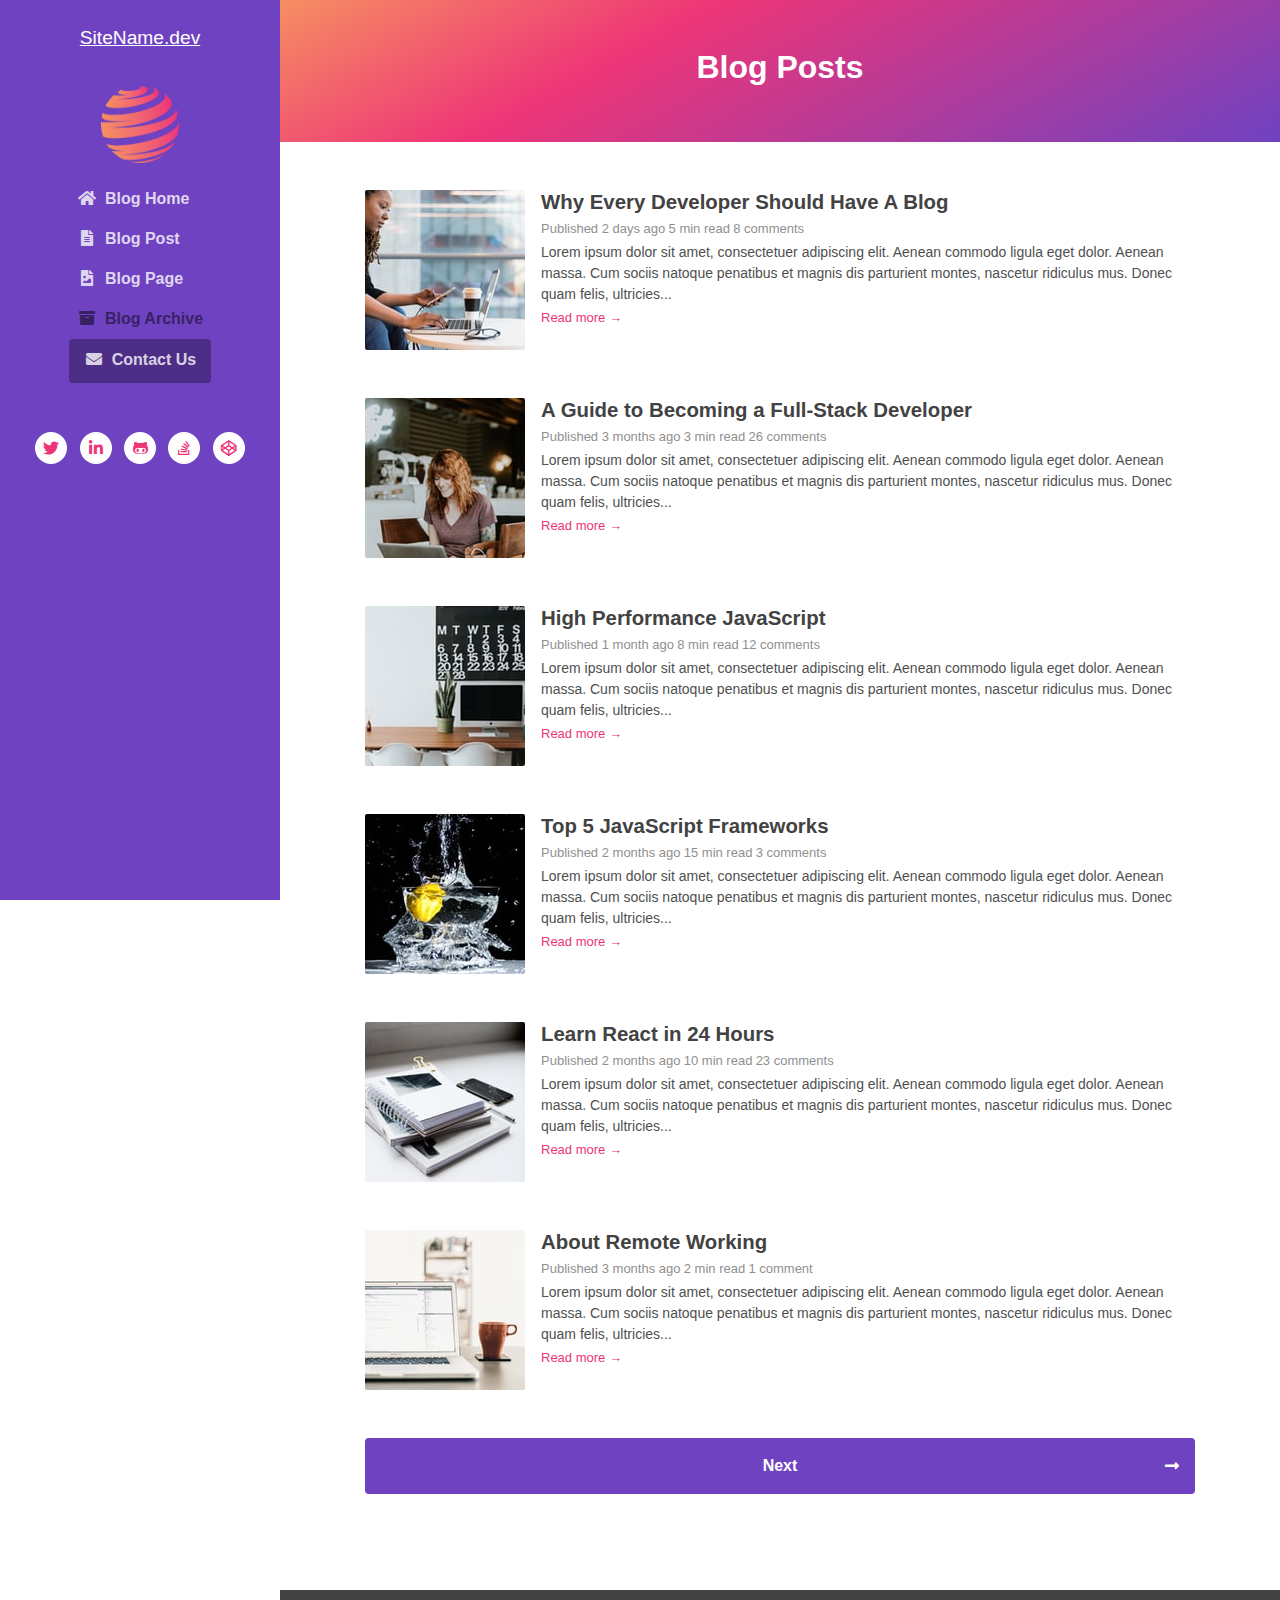
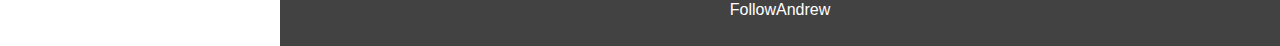
<file: archive.html>
<!DOCTYPE html>
<html lang="en"> 
<head>
    <title>Blog Site Template</title>
    <!-- Meta -->
    <meta charset="utf-8">
    <meta http-equiv="X-UA-Compatible" content="IE=edge">
    <meta name="viewport" content="width=device-width, initial-scale=1.0">
    <meta name="description" content="Blog Site Template">
    <meta name="author" content="https://youtube.com/FollowAndrew">    
    <link rel="shortcut icon" href="images/logo.png"> 
    
    <!-- FontAwesome CSS-->
	<link rel="stylesheet" href="https://cdnjs.cloudflare.com/ajax/libs/font-awesome/5.13.0/css/all.min.css">
	<!-- Bootstrap CSS-->
	<link rel="stylesheet" href="https://stackpath.bootstrapcdn.com/bootstrap/4.4.1/css/bootstrap.min.css" integrity="sha384-Vkoo8x4CGsO3+Hhxv8T/Q5PaXtkKtu6ug5TOeNV6gBiFeWPGFN9MuhOf23Q9Ifjh" crossorigin="anonymous">  
	<!-- Theme CSS -->
	<link rel="stylesheet" href="css/style.css">

</head> 

<body>
    
    <header class="header text-center">	    
	    <a class="site-title pt-lg-4 mb-0" href="index.html">SiteName.dev</a>
        
	    <nav class="navbar navbar-expand-lg navbar-dark" >
           
			<button class="navbar-toggler" type="button" data-toggle="collapse" data-target="#navigation" aria-controls="navigation" aria-expanded="false" aria-label="Toggle navigation">
			<span class="navbar-toggler-icon"></span>
			</button>

			<div id="navigation" class="collapse navbar-collapse flex-column" >
				<img class="mb-3 mx-auto logo" src="images/logo.png" alt="logo" >			
				
				<ul class="navbar-nav flex-column text-sm-center text-md-left">
					<li class="nav-item">
					    <a class="nav-link" href="index.html"><i class="fas fa-home fa-fw mr-2"></i>Blog Home <span class="sr-only">(current)</span></a>
					</li>
					<li class="nav-item">
					    <a class="nav-link" href="post.html"><i class="fas fa-file-alt fa-fw mr-2"></i>Blog Post</a>
					</li>
					<li class="nav-item">
					    <a class="nav-link" href="page.html"><i class="fas fa-file-image fa-fw mr-2"></i>Blog Page</a>
					</li>
					<li class="nav-item active">
					    <a class="nav-link" href="archive.html"><i class="fas fa-archive fa-fw mr-2"></i>Blog Archive</a>
					</li>
					<li class="nav-item">
					    <a class="nav-link btn btn-primary" href="contact.html"><i class="fas fa-envelope fa-fw mr-2"></i>Contact Us</a>
					</li>
				</ul>
				<hr>
				<ul class="social-list list-inline py-3 mx-auto">
					<li class="list-inline-item"><a href="#"><i class="fab fa-twitter fa-fw"></i></a></li>
					<li class="list-inline-item"><a href="#"><i class="fab fa-linkedin-in fa-fw"></i></a></li>
					<li class="list-inline-item"><a href="#"><i class="fab fa-github-alt fa-fw"></i></a></li>
					<li class="list-inline-item"><a href="#"><i class="fab fa-stack-overflow fa-fw"></i></a></li>
					<li class="list-inline-item"><a href="#"><i class="fab fa-codepen fa-fw"></i></a></li>
				</ul>

			</div>
		</nav>
    </header>
    
    <div class="main-wrapper">
	    <header class="page-title theme-bg-light text-center gradient py-5">
			<h1 class="heading">Blog Posts</h1>
		</header>
	    <section class="content px-3 py-5 p-md-5">
		    <div class="container">
			    <div class="post mb-5">
				    <div class="media">
					    <img class="mr-3 img-fluid post-thumb d-none d-md-flex" src="images/thumbs/1.jpg" alt="image">
					    <div class="media-body">
						    <h3 class="title mb-1"><a href="post.html">Why Every Developer Should Have A Blog</a></h3>
						    <div class="meta mb-1"><span class="date">Published 2 days ago</span><span class="time">5 min read</span><span class="comment"><a href="#">8 comments</a></span></div>
						    <div class="intro">Lorem ipsum dolor sit amet, consectetuer adipiscing elit. Aenean commodo ligula eget dolor. Aenean massa. Cum sociis natoque penatibus et magnis dis parturient montes, nascetur ridiculus mus. Donec quam felis, ultricies...</div>
						    <a class="more-link" href="post.html">Read more &rarr;</a>
					    </div><!--//media-body-->
				    </div><!--//media-->
			    </div>
			    <div class="post mb-5">
				    <div class="media">
					    <img class="mr-3 img-fluid post-thumb d-none d-md-flex" src="images/thumbs/2.jpg" alt="image">
					    <div class="media-body">
						    <h3 class="title mb-1"><a href="post.html">A Guide to Becoming a Full-Stack Developer</a></h3>
						    <div class="meta mb-1"><span class="date">Published 3 months ago</span><span class="time">3 min read</span><span class="comment"><a href="#">26 comments</a></span></div>
						    <div class="intro">Lorem ipsum dolor sit amet, consectetuer adipiscing elit. Aenean commodo ligula eget dolor. Aenean massa. Cum sociis natoque penatibus et magnis dis parturient montes, nascetur ridiculus mus. Donec quam felis, ultricies...</div>
						    <a class="more-link" href="post.html">Read more &rarr;</a>
					    </div><!--//media-body-->
				    </div><!--//media-->
			    </div>
			    
			    <div class="post mb-5">
				    <div class="media">
					    <img class="mr-3 img-fluid post-thumb d-none d-md-flex" src="images/thumbs/3.jpg" alt="image">
					    <div class="media-body">
						    <h3 class="title mb-1"><a href="post.html">High Performance JavaScript</a></h3>
						    <div class="meta mb-1"><span class="date">Published 1 month ago</span><span class="time">8 min read</span><span class="comment"><a href="#">12 comments</a></span></div>
						    <div class="intro">Lorem ipsum dolor sit amet, consectetuer adipiscing elit. Aenean commodo ligula eget dolor. Aenean massa. Cum sociis natoque penatibus et magnis dis parturient montes, nascetur ridiculus mus. Donec quam felis, ultricies...</div>
						    <a class="more-link" href="post.html">Read more &rarr;</a>
					    </div><!--//media-body-->
				    </div><!--//media-->
			    </div>
			    <div class="post mb-5">
				    <div class="media">
					    <img class="mr-3 img-fluid post-thumb d-none d-md-flex" src="images/thumbs/4.jpg" alt="image">
					    <div class="media-body">
						    <h3 class="title mb-1"><a href="post.html">Top 5 JavaScript Frameworks</a></h3>
						    <div class="meta mb-1"><span class="date">Published 2 months ago</span><span class="time">15 min read</span><span class="comment"><a href="#">3 comments</a></span></div>
						    <div class="intro">Lorem ipsum dolor sit amet, consectetuer adipiscing elit. Aenean commodo ligula eget dolor. Aenean massa. Cum sociis natoque penatibus et magnis dis parturient montes, nascetur ridiculus mus. Donec quam felis, ultricies...</div>
						    <a class="more-link" href="post.html">Read more &rarr;</a>
					    </div><!--//media-body-->
				    </div><!--//media-->
			    </div>
			    
			    <div class="post mb-5">
				    <div class="media">
					    <img class="mr-3 img-fluid post-thumb d-none d-md-flex" src="images/thumbs/5.jpg" alt="image">
					    <div class="media-body">
						    <h3 class="title mb-1"><a href="post.html">Learn React in 24 Hours</a></h3>
						    <div class="meta mb-1"><span class="date">Published 2 months ago</span><span class="time">10 min read</span><span class="comment"><a href="#">23 comments</a></span></div>
						    <div class="intro">Lorem ipsum dolor sit amet, consectetuer adipiscing elit. Aenean commodo ligula eget dolor. Aenean massa. Cum sociis natoque penatibus et magnis dis parturient montes, nascetur ridiculus mus. Donec quam felis, ultricies...</div>
						    <a class="more-link" href="post.html">Read more &rarr;</a>
					    </div><!--//media-body-->
				    </div><!--//media-->
			    </div>
			    
			    <div class="post">
				    <div class="media">
					    <img class="mr-3 img-fluid post-thumb d-none d-md-flex" src="images/thumbs/6.jpg" alt="image">
					    <div class="media-body">
						    <h3 class="title mb-1"><a href="post.html">About Remote Working</a></h3>
						    <div class="meta mb-1"><span class="date">Published 3 months ago</span><span class="time">2 min read</span><span class="comment"><a href="#">1 comment</a></span></div>
						    <div class="intro">Lorem ipsum dolor sit amet, consectetuer adipiscing elit. Aenean commodo ligula eget dolor. Aenean massa. Cum sociis natoque penatibus et magnis dis parturient montes, nascetur ridiculus mus. Donec quam felis, ultricies...</div>
						    <a class="more-link" href="post.html">Read more &rarr;</a>
					    </div><!--//media-body-->
				    </div><!--//media-->
			    </div>
			    
			    <nav class="blog-nav nav nav-justified my-5">
				  <a class="nav-link-prev nav-item nav-link d-none rounded-left" href="#">Previous<i class="arrow-prev fas fa-long-arrow-alt-left"></i></a>
				  <a class="nav-link-next nav-item nav-link rounded" href="post.html">Next<i class="arrow-next fas fa-long-arrow-alt-right"></i></a>
				</nav>
				
		    </div>
	    </section>
	    
	    <footer class="footer text-center py-2 theme-bg-dark">
		   
            <p class="copyright"><a href="https://youtube.com/FollowAndrew">FollowAndrew</a></p>
		   
	    </footer>
    
    </div><!--//main-wrapper-->
    
    
    <!-- Bootstrap Javascript -->          
	<script src="https://code.jquery.com/jquery-3.4.1.slim.min.js" integrity="sha384-J6qa4849blE2+poT4WnyKhv5vZF5SrPo0iEjwBvKU7imGFAV0wwj1yYfoRSJoZ+n" crossorigin="anonymous"></script>
	<script src="https://cdn.jsdelivr.net/npm/popper.js@1.16.0/dist/umd/popper.min.js" integrity="sha384-Q6E9RHvbIyZFJoft+2mJbHaEWldlvI9IOYy5n3zV9zzTtmI3UksdQRVvoxMfooAo" crossorigin="anonymous"></script>
	<script src="https://stackpath.bootstrapcdn.com/bootstrap/4.4.1/js/bootstrap.min.js" integrity="sha384-wfSDF2E50Y2D1uUdj0O3uMBJnjuUD4Ih7YwaYd1iqfktj0Uod8GCExl3Og8ifwB6" crossorigin="anonymous"></script>
	<script src="js/main.js"></script>

</body>
</html>
</file>
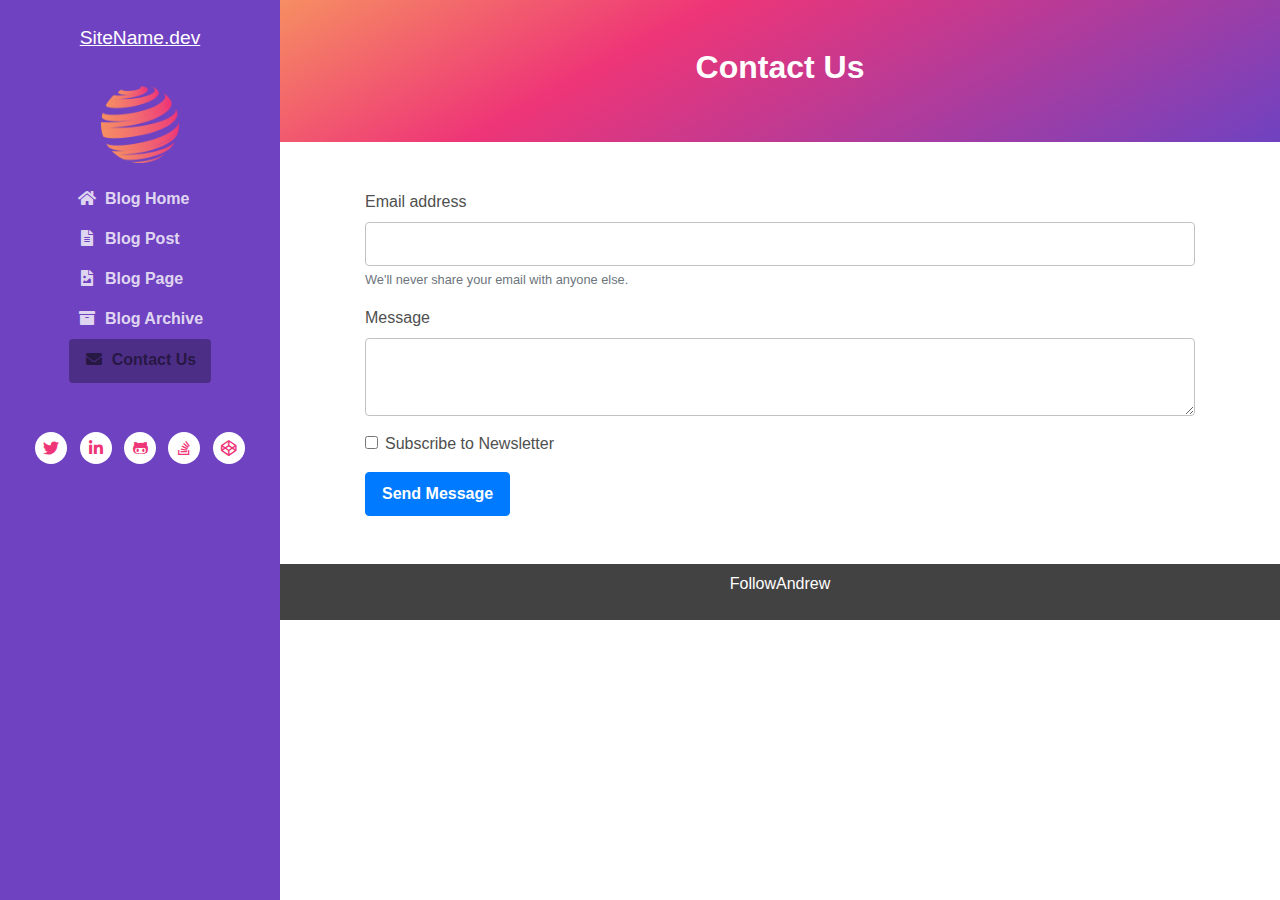
<file: contact.html>
<!DOCTYPE html>
<html lang="en"> 
<head>
    <title>Blog Site Template</title>
    <!-- Meta -->
    <meta charset="utf-8">
    <meta http-equiv="X-UA-Compatible" content="IE=edge">
    <meta name="viewport" content="width=device-width, initial-scale=1.0">
    <meta name="description" content="Blog Site Template">
    <meta name="author" content="https://youtube.com/FollowAndrew">    
    <link rel="shortcut icon" href="images/logo.png"> 
    
    <!-- FontAwesome CSS-->
	<link rel="stylesheet" href="https://cdnjs.cloudflare.com/ajax/libs/font-awesome/5.13.0/css/all.min.css">
	<!-- Bootstrap CSS-->
	<link rel="stylesheet" href="https://stackpath.bootstrapcdn.com/bootstrap/4.4.1/css/bootstrap.min.css" integrity="sha384-Vkoo8x4CGsO3+Hhxv8T/Q5PaXtkKtu6ug5TOeNV6gBiFeWPGFN9MuhOf23Q9Ifjh" crossorigin="anonymous">  
	<!-- Theme CSS -->
	<link rel="stylesheet" href="css/style.css">

</head> 

<body>
    
    <header class="header text-center">	    
	    <a class="site-title pt-lg-4 mb-0" href="index.html">SiteName.dev</a>
        
	    <nav class="navbar navbar-expand-lg navbar-dark" >
           
			<button class="navbar-toggler" type="button" data-toggle="collapse" data-target="#navigation" aria-controls="navigation" aria-expanded="false" aria-label="Toggle navigation">
			<span class="navbar-toggler-icon"></span>
			</button>

			<div id="navigation" class="collapse navbar-collapse flex-column" >
				<img class="mb-3 mx-auto logo" src="images/logo.png" alt="logo" >			
				
				<ul class="navbar-nav flex-column text-sm-center text-md-left">
					<li class="nav-item">
					    <a class="nav-link" href="index.html"><i class="fas fa-home fa-fw mr-2"></i>Blog Home <span class="sr-only">(current)</span></a>
					</li>
					<li class="nav-item">
					    <a class="nav-link" href="post.html"><i class="fas fa-file-alt fa-fw mr-2"></i>Blog Post</a>
					</li>
					<li class="nav-item">
					    <a class="nav-link" href="page.html"><i class="fas fa-file-image fa-fw mr-2"></i>Blog Page</a>
					</li>
					<li class="nav-item">
					    <a class="nav-link" href="archive.html"><i class="fas fa-archive fa-fw mr-2"></i>Blog Archive</a>
					</li>
					<li class="nav-item active">
					    <a class="nav-link btn btn-primary" href="contact.html"><i class="fas fa-envelope fa-fw mr-2"></i>Contact Us</a>
					</li>
				</ul>
				<hr>
				<ul class="social-list list-inline py-3 mx-auto">
					<li class="list-inline-item"><a href="#"><i class="fab fa-twitter fa-fw"></i></a></li>
					<li class="list-inline-item"><a href="#"><i class="fab fa-linkedin-in fa-fw"></i></a></li>
					<li class="list-inline-item"><a href="#"><i class="fab fa-github-alt fa-fw"></i></a></li>
					<li class="list-inline-item"><a href="#"><i class="fab fa-stack-overflow fa-fw"></i></a></li>
					<li class="list-inline-item"><a href="#"><i class="fab fa-codepen fa-fw"></i></a></li>
				</ul>

			</div>
		</nav>
    </header>
    
    <div class="main-wrapper">
	    <header class="page-title theme-bg-light text-center gradient py-5">
			<h1 class="heading">Contact Us</h1>
		</header>
	    <article class="about-section py-5">
		    <div class="container">			    
				<form>
					<div class="form-group">
					  <label for="exampleInputEmail1">Email address</label>
					  <input type="email" class="form-control" id="exampleInputEmail1" aria-describedby="emailHelp">
					  <small id="emailHelp" class="form-text text-muted">We'll never share your email with anyone else.</small>
					</div>
					<div class="form-group">
					  <label for="exampleMessage">Message</label>
					  <textarea class="form-control" id="exampleMessage"></textarea>
					</div>
					<div class="form-group form-check">
					  <input type="checkbox" class="form-check-input" id="exampleCheck1">
					  <label class="form-check-label" for="exampleCheck1">Subscribe to Newsletter</label>
					</div>
					<button type="submit" class="btn btn-primary">Send Message</button>
				  </form>
		    </div>
	    </article>
	    
	    
	    
	    <footer class="footer text-center py-2 theme-bg-dark">
		   
            <p class="copyright"><a href="https://youtube.com/FollowAndrew">FollowAndrew</a></p>
		   
	    </footer>
    
    </div><!--//main-wrapper-->
    
    
    <!-- Bootstrap Javascript -->          
	<script src="https://code.jquery.com/jquery-3.4.1.slim.min.js" integrity="sha384-J6qa4849blE2+poT4WnyKhv5vZF5SrPo0iEjwBvKU7imGFAV0wwj1yYfoRSJoZ+n" crossorigin="anonymous"></script>
	<script src="https://cdn.jsdelivr.net/npm/popper.js@1.16.0/dist/umd/popper.min.js" integrity="sha384-Q6E9RHvbIyZFJoft+2mJbHaEWldlvI9IOYy5n3zV9zzTtmI3UksdQRVvoxMfooAo" crossorigin="anonymous"></script>
	<script src="https://stackpath.bootstrapcdn.com/bootstrap/4.4.1/js/bootstrap.min.js" integrity="sha384-wfSDF2E50Y2D1uUdj0O3uMBJnjuUD4Ih7YwaYd1iqfktj0Uod8GCExl3Og8ifwB6" crossorigin="anonymous"></script>
	<script src="js/main.js"></script>

</body>
</html>
</file>
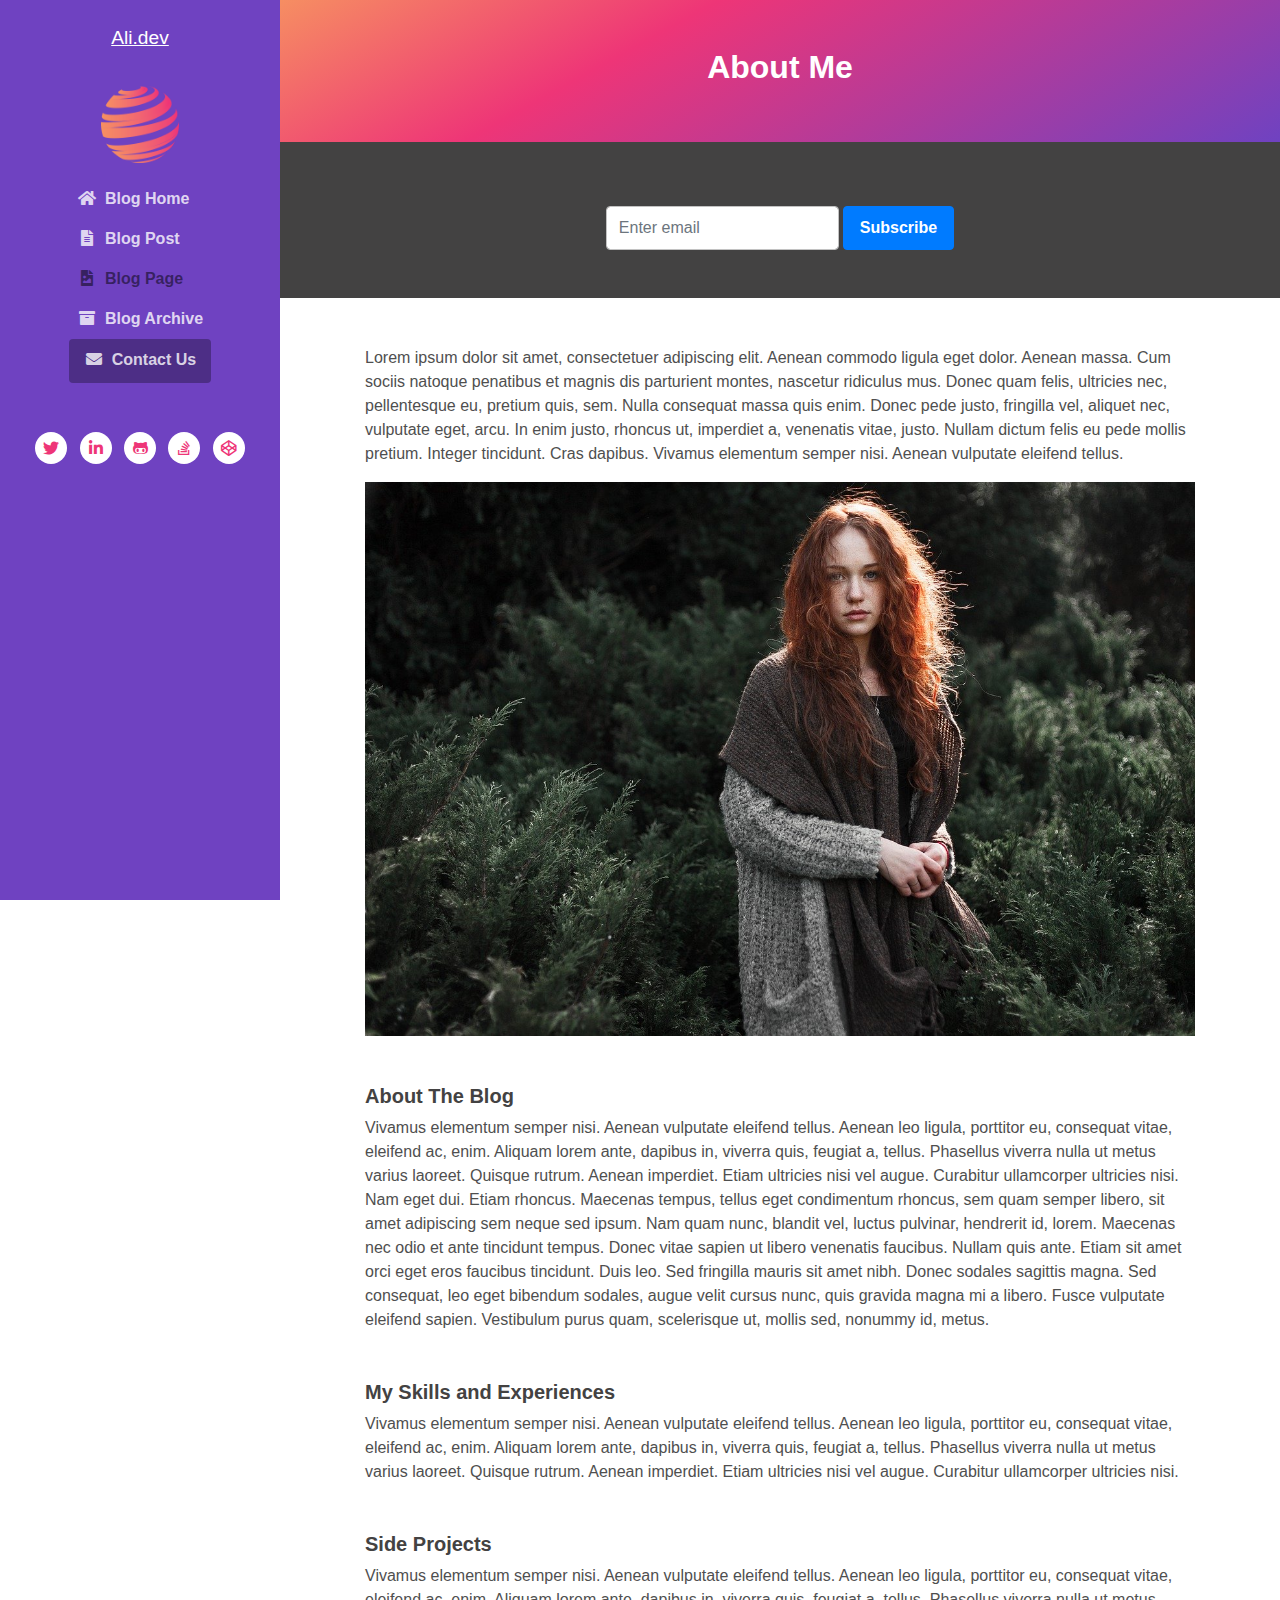
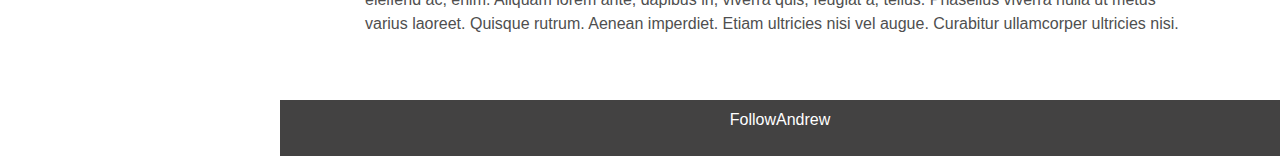
<file: page.html>
<!DOCTYPE html>
<html lang="en"> 
<head>
    <title>Blog Site Template</title>
    <!-- Meta -->
    <meta charset="utf-8">
    <meta http-equiv="X-UA-Compatible" content="IE=edge">
    <meta name="viewport" content="width=device-width, initial-scale=1.0">
    <meta name="description" content="Blog Site Template">
    <meta name="author" content="https://youtube.com/FollowAndrew">    
    <link rel="shortcut icon" href="images/logo.png"> 
    
    <!-- FontAwesome CSS-->
	<link rel="stylesheet" href="https://cdnjs.cloudflare.com/ajax/libs/font-awesome/5.13.0/css/all.min.css">
	<!-- Bootstrap CSS-->
	<link rel="stylesheet" href="https://stackpath.bootstrapcdn.com/bootstrap/4.4.1/css/bootstrap.min.css" integrity="sha384-Vkoo8x4CGsO3+Hhxv8T/Q5PaXtkKtu6ug5TOeNV6gBiFeWPGFN9MuhOf23Q9Ifjh" crossorigin="anonymous">  
	<!-- Theme CSS -->
	<link rel="stylesheet" href="css/style.css">

</head> 

<body>
    
    <header class="header text-center">	    
	    <a class="site-title pt-lg-4 mb-0" href="index.html">Ali.dev</a>
        
	    <nav class="navbar navbar-expand-lg navbar-dark" >
           
			<button class="navbar-toggler" type="button" data-toggle="collapse" data-target="#navigation" aria-controls="navigation" aria-expanded="false" aria-label="Toggle navigation">
			<span class="navbar-toggler-icon"></span>
			</button>

			<div id="navigation" class="collapse navbar-collapse flex-column" >
				<img class="mb-3 mx-auto logo" src="images/logo.png" alt="logo" >			
				
				<ul class="navbar-nav flex-column text-sm-center text-md-left">
					<li class="nav-item">
					    <a class="nav-link" href="index.html"><i class="fas fa-home fa-fw mr-2"></i>Blog Home <span class="sr-only">(current)</span></a>
					</li>
					<li class="nav-item">
					    <a class="nav-link" href="post.html"><i class="fas fa-file-alt fa-fw mr-2"></i>Blog Post</a>
					</li>
					<li class="nav-item active">
					    <a class="nav-link" href="page.html"><i class="fas fa-file-image fa-fw mr-2"></i>Blog Page</a>
					</li>
					<li class="nav-item">
					    <a class="nav-link" href="archive.html"><i class="fas fa-archive fa-fw mr-2"></i>Blog Archive</a>
					</li>
					<li class="nav-item">
					    <a class="nav-link btn btn-primary" href="contact.html"><i class="fas fa-envelope fa-fw mr-2"></i>Contact Us</a>
					</li>
				</ul>
				<hr>
				<ul class="social-list list-inline py-3 mx-auto">
					<li class="list-inline-item"><a href="#"><i class="fab fa-twitter fa-fw"></i></a></li>
					<li class="list-inline-item"><a href="#"><i class="fab fa-linkedin-in fa-fw"></i></a></li>
					<li class="list-inline-item"><a href="#"><i class="fab fa-github-alt fa-fw"></i></a></li>
					<li class="list-inline-item"><a href="#"><i class="fab fa-stack-overflow fa-fw"></i></a></li>
					<li class="list-inline-item"><a href="#"><i class="fab fa-codepen fa-fw"></i></a></li>
				</ul>

			</div>
		</nav>
    </header>
    
    <div class="main-wrapper">
	    <header class="page-title theme-bg-light text-center gradient py-5">
			<h1 class="heading">About Me</h1>
		</header>
		<section class="theme-bg-dark py-5 text-center text-light">
			    <form class="signup-form form-inline justify-content-center pt-3">
                    <div class="form-group">
                        <label class="sr-only" for="semail">Your email</label>
                        <input type="email" id="semail" name="semail1" class="form-control mr-md-1 semail" placeholder="Enter email">
                    </div>
                    <button type="submit" class="btn btn-primary">Subscribe</button>
                </form>
	    </section>
	    <article class="about-section content px-3 py-5 p-md-5">
		    <div class="container">			    
			    <p>Lorem ipsum dolor sit amet, consectetuer adipiscing elit. Aenean commodo ligula eget dolor. Aenean massa. Cum sociis natoque penatibus et magnis dis parturient montes, nascetur ridiculus mus. Donec quam felis, ultricies nec, pellentesque eu, pretium quis, sem. Nulla consequat massa quis enim. Donec pede justo, fringilla vel, aliquet nec, vulputate eget, arcu. In enim justo, rhoncus ut, imperdiet a, venenatis vitae, justo. Nullam dictum felis eu pede mollis pretium. Integer tincidunt. Cras dapibus. Vivamus elementum semper nisi. Aenean vulputate eleifend tellus. </p>
			    <figure><img class="img-fluid" src="images/about-me.jpg" alt="image"></figure>
			    <h5 class="mt-5">About The Blog</h5>
			    <p>Vivamus elementum semper nisi. Aenean vulputate eleifend tellus. Aenean leo ligula, porttitor eu, consequat vitae, eleifend ac, enim. Aliquam lorem ante, dapibus in, viverra quis, feugiat a, tellus. Phasellus viverra nulla ut metus varius laoreet. Quisque rutrum. Aenean imperdiet. Etiam ultricies nisi vel augue. Curabitur ullamcorper ultricies nisi. Nam eget dui. Etiam rhoncus. Maecenas tempus, tellus eget condimentum rhoncus, sem quam semper libero, sit amet adipiscing sem neque sed ipsum. Nam quam nunc, blandit vel, luctus pulvinar, hendrerit id, lorem. Maecenas nec odio et ante tincidunt tempus. Donec vitae sapien ut libero venenatis faucibus. Nullam quis ante. Etiam sit amet orci eget eros faucibus tincidunt. Duis leo. Sed fringilla mauris sit amet nibh. Donec sodales sagittis magna. Sed consequat, leo eget bibendum sodales, augue velit cursus nunc, quis gravida magna mi a libero. Fusce vulputate eleifend sapien. Vestibulum purus quam, scelerisque ut, mollis sed, nonummy id, metus.</p>
			    <h5 class="mt-5">My Skills and Experiences</h5>
			    <p>Vivamus elementum semper nisi. Aenean vulputate eleifend tellus. Aenean leo ligula, porttitor eu, consequat vitae, eleifend ac, enim. Aliquam lorem ante, dapibus in, viverra quis, feugiat a, tellus. Phasellus viverra nulla ut metus varius laoreet. Quisque rutrum. Aenean imperdiet. Etiam ultricies nisi vel augue. Curabitur ullamcorper ultricies nisi.</p>
			    <h5 class="mt-5">Side Projects</h5>
			    <p>Vivamus elementum semper nisi. Aenean vulputate eleifend tellus. Aenean leo ligula, porttitor eu, consequat vitae, eleifend ac, enim. Aliquam lorem ante, dapibus in, viverra quis, feugiat a, tellus. Phasellus viverra nulla ut metus varius laoreet. Quisque rutrum. Aenean imperdiet. Etiam ultricies nisi vel augue. Curabitur ullamcorper ultricies nisi.</p>
			    
		    </div>
	    </article>
	    
	    
	    
	    <footer class="footer text-center py-2 theme-bg-dark">
		   
            <p class="copyright"><a href="https://youtube.com/FollowAndrew">FollowAndrew</a></p>
		   
	    </footer>
    
    </div><!--//main-wrapper-->
    
    
    <!-- Bootstrap Javascript -->          
	<script src="https://code.jquery.com/jquery-3.4.1.slim.min.js" integrity="sha384-J6qa4849blE2+poT4WnyKhv5vZF5SrPo0iEjwBvKU7imGFAV0wwj1yYfoRSJoZ+n" crossorigin="anonymous"></script>
	<script src="https://cdn.jsdelivr.net/npm/popper.js@1.16.0/dist/umd/popper.min.js" integrity="sha384-Q6E9RHvbIyZFJoft+2mJbHaEWldlvI9IOYy5n3zV9zzTtmI3UksdQRVvoxMfooAo" crossorigin="anonymous"></script>
	<script src="https://stackpath.bootstrapcdn.com/bootstrap/4.4.1/js/bootstrap.min.js" integrity="sha384-wfSDF2E50Y2D1uUdj0O3uMBJnjuUD4Ih7YwaYd1iqfktj0Uod8GCExl3Og8ifwB6" crossorigin="anonymous"></script>
	<script src="js/main.js"></script>

</body>
</html>
</file>
<file: css/style.css>
/*
Theme Name: AliThemeActive
Text Domain: AliTheme
Version: 1.0
Description: Fancy theme
Tags: fancy
Author: Ali
*/
:root {
    --blue: #f68e62;
    --indigo: #6610f2;
    --purple: #6f42c1;
    --pink: #ee3577;
    --red: #dc3545;
    --orange: #f68e62;
    --yellow: #ffc107;
    --green: #28a745;
    --teal: #20c997;
    --cyan: #17a2b8;
    --white: #fff;
    --gray: #767575;
    --gray-dark: #434242;
    --primary: #6f42c1;
    --secondary: #4f4f4f;
    --success: #28a745;
    --info: #17a2b8;
    --warning: #ffc107;
    --danger: #dc3545;
    --light: #c2c2c2;
    --lightgray: #eeeeee;
    --dark: #434242;
    --breakpoint-xs: 0;
    --breakpoint-sm: 576px;
    --breakpoint-md: 768px;
    --breakpoint-lg: 992px;
    --breakpoint-xl: 1200px;
    --font-family-sans-serif: -apple-system, BlinkMacSystemFont, "Segoe UI", Roboto, "Helvetica Neue", Arial, "Noto Sans", sans-serif, "Apple Color Emoji", "Segoe UI Emoji", "Segoe UI Symbol", "Noto Color Emoji";
    --font-family-monospace: SFMono-Regular, Menlo, Monaco, Consolas, "Liberation Mono", "Courier New", monospace;
    /* Font Sizes */
    --font-normal: 1em;
    --font-small: 0.8125rem;
    /* Sidebar */
    --sidebar-width: 280px;
    --content-max-width: 860px;
}

*,
*::before,
*::after {
    box-sizing: border-box
}

html {
    line-height: 1.15;
}
body {
    color: var(--secondary);
    overflow-x: hidden
}
a{
    color: var(--pink);
}
h1,
h2,
h3,
h4,
h5,
h6 {
    color: var(--gray-dark);
    font-weight: bold
}

.btn {
    font-weight: bold;
    padding: .375rem 1rem;
    height: 2.75rem;
    transition: all 0.4s ease-in-out
}


.btn:focus,
.btn.focus {
    box-shadow: none !important
}

.btn-primary {
    color: #fff
}

.form-control {
    padding-top: 0.875rem;
    padding-bottom: 0.875rem;
    height: 2.75rem;
    border-color: var(--light)
}

.theme-bg-light {
    background: var(--light) !important
}

.theme-bg-dark {
    background: var(--dark) !important
}

.header {
    position: fixed;
    left: 0;
    top: 0;
    height: 100vh;
    width: var(--sidebar-width);
    background: var(--primary);
    color: #fff
}
.header .site-title {
    color:var(--white);
    font-size:1.2em;
    display:block;
}

.header .btn-primary {
    background: rgba(0, 0, 0, 0.3);
    border-color: transparent;
    font-size: 1rem;
    padding-top: 0.5rem
}

.header .btn-primary:hover {
    background: rgba(0, 0, 0, 0.4);
    border-color: transparent
}

.header .navbar {
    padding: 2rem 1rem
}

.header .navbar-dark .navbar-toggler {
    border: none;
    padding: .25rem .6rem
}

.header .navbar-dark .navbar-toggler:hover {
    -webkit-opacity: 1;
    -moz-opacity: 1;
    opacity: 1
}

.header .navbar-dark .navbar-toggler-icon {
    background-image: url("data:image/svg+xml;charset=utf8,%3Csvg viewBox='0 0 32 32' xmlns='http://www.w3.org/2000/svg'%3E%3Cpath stroke='rgba(256,256,256, 1)' stroke-width='3' stroke-linecap='round' stroke-miterlimit='10' d='M4 8h24M4 16h24M4 24h24'/%3E%3C/svg%3E");
}

.header .nav-item {
    font-weight: bold
}

.header .nav-item.active .nav-link {
    color: rgba(0, 0, 0, 0.5)
}

.header .nav-item.active .nav-link:hover {
    text-decoration: none
}

.header .nav-item .nav-link {
    color: rgba(255, 255, 255, 0.8)
}

.header .nav-item .nav-link:hover {
    text-decoration: underline;
    color: rgba(0, 0, 0, 0.6)
}
.logo{
    width:78px;
}
.social-list a {
    width: 32px;
    height: 32px;
    padding-top: 5px;
    display: inline-block;
    text-align: center;
    border-radius: 50%;
    transition: all 0.2s ease-in-out;
    background-color: #fff
}

.social-list a:hover {
    color: var(--secondary);
    background-color: rgba(255, 255, 255, 0.8)
}

.main-wrapper {
    margin-left: var(--sidebar-width);
    background: #fff;
}

.main-wrapper .container {
    max-width: var(--content-max-width);
}
.page-title {
    position:sticky;
    top:0;
    z-index:9999;
    transition:all .2s;
}
.sticky{
    padding:1em 0 !important;
}
.page-title .heading {
    font-size: 2rem;
    font-weight: bold;
    color:white;
}

.footer {
    color: rgba(255, 255, 255, 0.7)
}

.footer a {
    color: #fff
}
.gradient{
    background: rgb(43,43,43);
    background: linear-gradient(151deg, var(--orange) 0%, var(--pink) 35%,var(--primary) 100%) !important;
}
.content .post .title {
    font-size: 1.275rem
}

.content .post .title a {
    color: var(--gray-dark)
}

.content .post .title a:hover {
    color: var(--gray-dark)
}

.content .post .post-thumb {
    max-width: 160px;
    border-radius: 2px
}

.content .post .intro {
    font-size: 0.875rem
}

.content .post .more-link {
    font-size: var(--font-small);
}

.meta {
    color: #8f8f8f;
    font-size: var(--font-small);
}

.meta span {
    display: inline-block;
    margin-right:.25em;
}

.meta span a {
    color: #8f8f8f
}
.meta span.tag {
    background-color: var(--lightgray);
    padding:0 .5em;
    border-radius:5px;
}
.meta span a:hover {
    color: var(--secondary)
}



.meta span:last-child:after {
    display: none
}

.blog-nav .nav-link {
    background: var(--primary);
    color: #fff;
    font-size: 1rem;
    padding: 1rem;
    font-weight: bold;
    position: relative
}

.blog-nav .nav-link:hover {
    background: var(--secondary);
}

.blog-nav .nav-link-prev {
    border-right: 1px solid var(--secondary);
}

.blog-nav .arrow-prev {
    position: absolute;
    left: 1rem;
    top: 1.25rem;
    color: #fff
}

.blog-nav .arrow-next {
    position: absolute;
    right: 1rem;
    top: 1.25rem;
    color: #fff
}

.content .title {
    font-weight: bold;
    font-size: 2rem
}

.content .content-body p,
.content .content-body li {
    font-size: 1.125rem;
    line-height: 1.6
}

.content .content-body h1 {
    font-size: 2.125rem
}

.content .content-body h2 {
    font-size: 2rem
}

.content .content-body h3 {
    font-size: 1.75rem
}

.content .content-body h4 {
    font-size: 1.5rem
}

.content .content-body h5 {
    font-size: 1.25rem
}

.content .content-body h6 {
    font-size: 1.125rem
}

.content .image-caption {
    color: #8f8f8f;
    font-size: 0.875rem
}

.content .image-caption a {
    color: #8f8f8f;
    text-decoration: underline
}

.content .image-caption a:hover {
    color: var(--secondary)
}

.content .blockquote {
    font-family: Georgia, "Times New Roman", Times, serif;
    border-left: 2px solid var(--gray-dark);
    font-size: 1.5rem
}

.content .blockquote p {
    font-size: 1.5rem
}

@media (prefers-reduced-motion: reduce) {
    .social-list a {
        transition: none
    }
    .btn {
        transition: none
    }
}

@media (min-width: 768px) {
   
    
}

@media (max-width: 991.98px) {
    .page-title {
        position:static;
    }
    .header {
        position: sticky;
        width: inherit;
        height: auto
    }

    .header .site-title {
        width: 100%;
        position: absolute;
        left: 0;
        top: 1.2rem;
        color:var(--white);
        font-size:1.5em;
        display:block;
    }

    .header .btn-primary {
        width: 100%
    }

    .header .navbar {
        padding: 1rem
    }

    .main-wrapper {
        margin-left: 0
    }
}

@media (max-width: 767.98px) {
    
}



/* -------------------------------------------------------------------------- */
/*	12. Comments
/* -------------------------------------------------------------------------- */


/* Comment Headers ----------------------------- */

.comments-wrapper {
	margin-top: 3rem;
}

.comment-reply-title {
	margin: 0 0 4rem 0;
	text-align: center;
}


/* Comment Item ----------------------------- */

/* COMMENT HEADER */

.comments .comment,
.comments .pingback,
.comments .trackback,
.comments .review {
	padding-top: 3.5rem;
}

div.comment:first-of-type {
	margin-top: 3.5rem;
	padding-top: 0;
}

.comments .comments-header + div {
	margin-top: 0;
	padding-top: 0;
}

.comment-body {
	position: relative;
}

.comment .comment {
	padding-left: 5%;
}

.comment-meta {
	line-height: 1.1;
	margin-bottom: 0;
	min-height: 5rem;
	padding-left: 5rem;
	position: relative;
}

.hide-avatars .comment-meta {
	min-height: 0;
	padding-left: 0;
}

.comment-meta a {
	color: inherit;
}

.comment-author {
	font-size: 1.8rem;
	font-weight: 700;
	letter-spacing: -0.027777778em;
}

.comment-author a {
	text-decoration: underline;
}

.comment-author a:hover,
.comment-author a:focus {
	text-decoration: none;
}

.comment-meta .avatar {
	height: 4rem;
	position: absolute;
	left: 0;
	top: 0;
	width: 4rem;
}

.comment-author .url {
	text-decoration: underline;
}

.comment-metadata {
	color: var(--gray);
	font-size: var(--font-small);
	font-weight: 500;
	margin-top: 0.6rem;
}

.comment-metadata a {
	text-decoration: none;
}

.comment-metadata a:focus,
.comment-metadata a:hover {
	text-decoration: underline;
}


/* COMMENT CONTENT */

.comment-content.entry-content > *:not(.alignwide):not(.alignfull):not(.alignleft):not(.alignright):not(.is-style-wide) {
    width: 100%;
    background-color:var(--lightgray);
    padding:.5em;
}

.comment-content.entry-content .alignleft {

	/*rtl:ignore*/
	margin-left: 0;
}

.comment-content.entry-content .alignright {

	/*rtl:ignore*/
	margin-right: 0;
}

/* COMMENT FOOTER */

.comment-footer-meta {
	align-items: center;
	display: flex;
	flex-wrap: wrap;
	font-size: var(--font-small);
	font-weight: 600;
	justify-content: flex-start;
	letter-spacing: 0.030833333em;
	line-height: 1;
	margin: 1.5rem 0 -1rem -1.5rem;
	text-transform: uppercase;
}

.comment-footer-meta > * {
	margin: 0 0 1rem 1.5rem;
}

.comment-reply-link {
    background-color: var(--primary);
    border-radius:2px;
	color: #fff;
	display: block;
	padding: 0.7rem;
}

.bypostauthor .comment-footer-meta .by-post-author {
	display: block;
}

.comment-footer-meta a {
	text-decoration: none;
}

.comment-footer-meta a:focus,
.comment-footer-meta a:hover {
	text-decoration: underline;
}


/* Pingbacks & Trackbacks ------------------------- */

.pingback .comment-meta,
.trackback .comment-meta {
	padding-left: 0;
}


/* Comments Pagination ---------------------------- */

.comments-pagination {
	display: flex;
	flex-wrap: wrap;
	justify-content: space-between;
	margin-top: 6rem;
	text-align: center;
}

.comments-pagination.only-next {
	justify-content: flex-end;
}

.comments-pagination .page-numbers {
	display: none;
	text-decoration: none;
}

.comments-pagination .page-numbers:focus,
.comments-pagination .page-numbers:hover {
	text-decoration: underline;
}

.comments-pagination .prev,
.comments-pagination .next {
	display: block;
}

.comments-pagination .prev {
	left: 0;
}

.comments-pagination .next {
	right: 0;
	text-align: right;
}


/* Comment Respond ---------------------------- */

.comment-respond::after {
	clear: both;
	content: "";
	display: block;
}

.comment-respond .comment-notes,
.comment-respond .logged-in-as {
	color: #6d6d6d;
	font-size: 1.6rem;
	line-height: 1.4;
	margin: -3rem 0 4rem 0;
	text-align: center;
}

.comment-respond .comment-notes a,
.comment-respond .logged-in-as a {
	color: inherit;
	text-decoration: none;
}

.comment-respond .comment-notes a:focus,
.comment-respond .comment-notes a:hover,
.comment-respond .logged-in-as a:focus,
.comment-respond .logged-in-as a:hover {
	text-decoration: underline;
}

.comment-respond p {
	line-height: 1.1;
	margin-bottom: 2rem;
	margin-left: auto;
	margin-right: auto;
}

.comment-respond p:not(.comment-notes) {
	max-width: 58rem;
}

.comment-form-cookies-consent {
	align-items: baseline;
	display: flex;
}

.comment-respond > p:last-of-type {
	margin-bottom: 0;
}

.comment-respond label {
	display: block;
}

.comment-respond input[type="checkbox"] + label {
	font-size: 1.5rem;
	line-height: 1.25;
}

.comment-respond input[type="text"],
.comment-respond input[type="email"],
.comment-respond textarea {
	margin-bottom: 0;
}

.comment-respond textarea {
	height: 15rem;
}

.comment-respond #submit {
	display: block;
}

.comment-respond .comments-closed {
	text-align: center;
}


/* Reply Respond ---------------------------- */

.comments .comment-respond {
	padding: 3rem 0 0;
}

.comments .comment-respond .comment-reply-title,
.comments .comment-respond .comment-notes,
.comments .comment-respond .logged-in-as {
	text-align: left;
}

.comment-reply-title small {
	display: block;
	font-size: 1.6rem;
	font-weight: 600;
	letter-spacing: -0.0277em;
	margin: 0.5rem 0 0 0;
	white-space: nowrap;
}

.comment-reply-title small a {
	text-decoration: none;
}

.comment-reply-title small a:focus,
.comment-reply-title small a:hover {
	text-decoration: underline;
}
</file>
